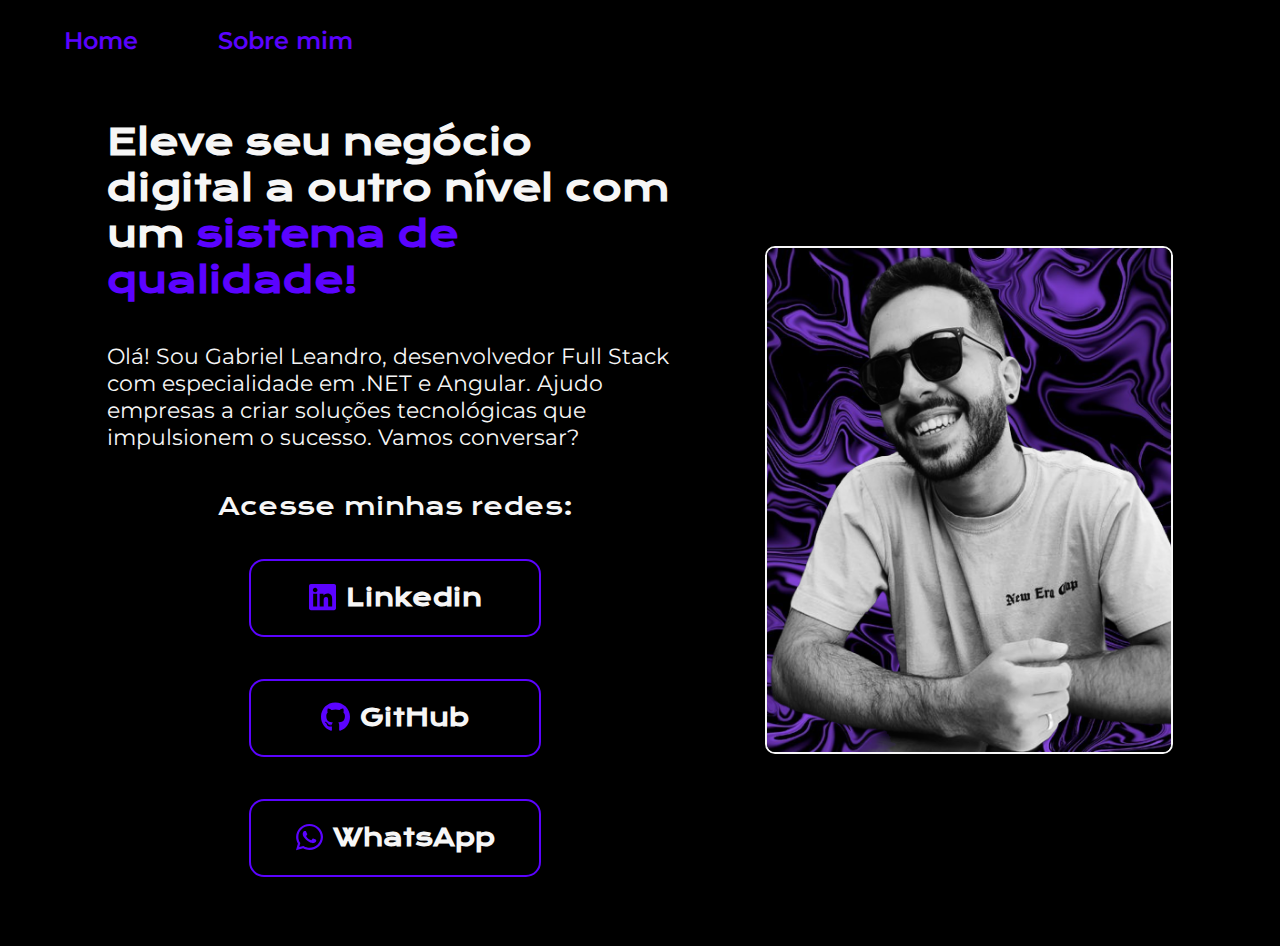
<file: index.html>
<!DOCTYPE html>
<html lang="pt-br">
  <head>
    <meta charset="UTF-8" />
    <meta http-equiv="X-UA-Compatible" content="IE=edge" />
    <meta name="viewport" content="width=device-width, initial-scale=1.0" />
    <title>Portifolio</title>
    <link rel="icon" href="img/favicon_icon.png" />
    <link rel="stylesheet" href="CSS/style.css" />
  </head>
  <body>
    <header class="menu">
      <nav class="menu_nav">
        <a class="menu_nav_link" href="index.html">Home</a>
        <a class="menu_nav_link" href="about.html">Sobre mim</a>
      </nav>
    </header>
    <main class="apresentacao">
      <section class="apresentacao_conteudo">
        <h1 class="apresentacao_conteudo_titulo">
          Eleve seu negócio digital a outro nível com um
          <strong>sistema de qualidade! </strong>
        </h1>
        <p class="apresentacao_conteudo_paragrafo">
          Olá! Sou Gabriel Leandro, desenvolvedor Full Stack com especialidade
          em .NET e Angular. Ajudo empresas a criar soluções tecnológicas que
          impulsionem o sucesso. Vamos conversar?
        </p>
        <div class="apresentacao_links">
          <h2 class="apresentacao_links_titulo">Acesse minhas redes:</h2>
          <a
            class="apresentacao_links_botao"
            href="https://www.linkedin.com/in/gabriel-leandrods/"
            target="_blank"
          >
            <img src="img/linkedin.svg" alt="Icone Instagram" />
            Linkedin</a
          >
          <a
            class="apresentacao_links_botao"
            href="https://github.com/Gabriel-Leandr0"
            target="_blank"
          >
            <img src="img/github.svg" alt="Icone GitHub" />
            GitHub</a
          >
          <a
            class="apresentacao_links_botao"
            href="https://wa.link/47d6nf"
            target="_blank"
          >
            <img src="img/whatsapp.svg" alt="Icone WhatsApp" />
            WhatsApp</a
          >
        </div>
      </section>
      <img
        class="apresentacao_imagem"
        src="img/foto_gabriel_leandro.png"
        alt="Foto do Gabriel Leandro"
      />
    </main>
  </body>
</html>
</file>
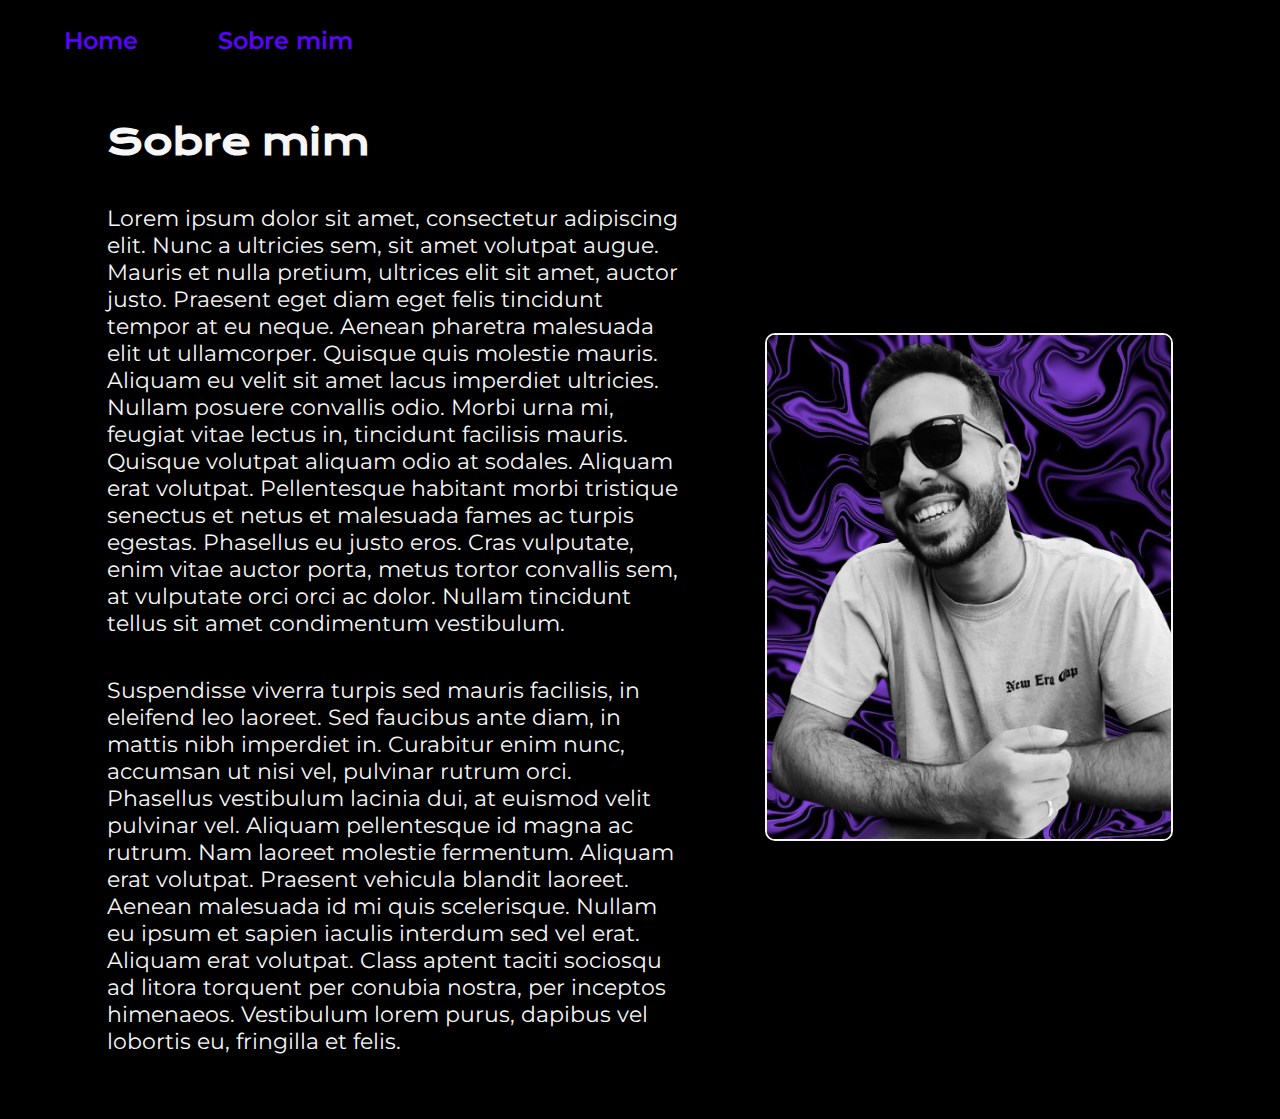
<file: about.html>
<!DOCTYPE html>
<html lang="pt-br">
  <head>
    <meta charset="UTF-8" />
    <meta http-equiv="X-UA-Compatible" content="IE=edge" />
    <meta name="viewport" content="width=device-width, initial-scale=1.0" />
    <title>Sobre mim</title>
    <link rel="icon" href="img/favicon_icon.png" />
    <link rel="stylesheet" href="CSS/style.css" />
  </head>

  <body>
    <header class="menu">
      <nav class="menu_nav">
        <a class="menu_nav_link" href="index.html">Home</a>
        <a class="menu_nav_link" href="about.html">Sobre mim</a>
      </nav>
    </header>
    <main class="apresentacao">

    <section class="apresentacao_conteudo">
      <h1 class="apresentacao_conteudo_titulo">Sobre mim</h1>
      <p class="apresentacao_conteudo_paragrafo">
        Lorem ipsum dolor sit amet, consectetur adipiscing elit. Nunc a ultricies sem, sit amet volutpat augue. Mauris et nulla pretium, ultrices elit sit amet, auctor justo. Praesent eget diam eget felis tincidunt tempor at eu neque. Aenean pharetra malesuada elit ut ullamcorper. Quisque quis molestie mauris. Aliquam eu velit sit amet lacus imperdiet ultricies. Nullam posuere convallis odio. Morbi urna mi, feugiat vitae lectus in, tincidunt facilisis mauris. Quisque volutpat aliquam odio at sodales. Aliquam erat volutpat. Pellentesque habitant morbi tristique senectus et netus et malesuada fames ac turpis egestas. Phasellus eu justo eros. Cras vulputate, enim vitae auctor porta, metus tortor convallis sem, at vulputate orci orci ac dolor. Nullam tincidunt tellus sit amet condimentum vestibulum.
      </p>
      <p class="apresentacao_conteudo_paragrafo">
        Suspendisse viverra turpis sed mauris facilisis, in eleifend leo laoreet. Sed faucibus ante diam, in mattis nibh imperdiet in. Curabitur enim nunc, accumsan ut nisi vel, pulvinar rutrum orci. Phasellus vestibulum lacinia dui, at euismod velit pulvinar vel. Aliquam pellentesque id magna ac rutrum. Nam laoreet molestie fermentum. Aliquam erat volutpat. Praesent vehicula blandit laoreet. Aenean malesuada id mi quis scelerisque. Nullam eu ipsum et sapien iaculis interdum sed vel erat. Aliquam erat volutpat. Class aptent taciti sociosqu ad litora torquent per conubia nostra, per inceptos himenaeos. Vestibulum lorem purus, dapibus vel lobortis eu, fringilla et felis.
      </p>
    </section>

    <img
    class="apresentacao_imagem"
    src="img/foto_gabriel_leandro.png"
    alt="Foto do Gabriel Leandro"
  />
  </main>
  
  </body>
</html>
</file>
<file: CSS/style.css>
@import url('https://fonts.googleapis.com/css2?family=Krona+One&family=Montserrat:ital,wght@0,100..900;1,100..900&display=swap');

:root{
    --cor-primaria: #5b03ff;
    --cor-secundaria: #000000;
    --cor-terciaria: #F6F6F6;

    --fonte-titulo: 'Krona One', sans-serif;
    --fonte-paragrafo: 'Montserrat', sans-serif;
}

*{
    margin: 0;
    padding: 0;
    justify-content: center;
}

body{
    background-color: var(--cor-secundaria);
    color: var(--cor-terciaria);
}

.menu{
    padding: 2% 0% 0% 5%;
}

.menu_nav{
    display: flex;
    justify-content: start;
    align-items: center;
    gap: 80px;

}

.menu_nav_link{
    font-family: var(--fonte-paragrafo);
    font-size: 1.5rem;
    font-weight: 600;
    color: var(--cor-primaria);
    text-decoration: none;
}

strong{
    color: var(--cor-primaria);
}

.apresentacao{
    padding: 5%;
    display: flex;
    align-items: center;
    gap: 82px
}

.apresentacao_conteudo{
    width: 50%;
    display: flex;
    flex-direction: column;
    gap: 40px;
}

.apresentacao_conteudo_titulo{
    font-size: 2.25rem;
    font-family: var(--fonte-titulo);
}

.apresentacao_conteudo_paragrafo{
    font-size: 1.37rem;
    font-family: var(--fonte-paragrafo);
}

.apresentacao_links_titulo{
    font-size: 1.5rem;
    font-family: var(--fonte-titulo);
    font-weight: 400;
}

.apresentacao_links{
    display: flex;
    flex-direction: column;
    justify-content: space-between;
    align-items: center;
    gap: 32px;
}

.apresentacao_links img {
    height: 30px;
}

.apresentacao_links_botao{
    display: flex;
    justify-content: center;
    gap: 10px;
    width: 50%;
    font-size: 1.5rem;
    border-radius: 15px;
    text-align: center;
    border: solid 2px;   
    border-color: var(--cor-primaria);
    background-color:var(--cor-secundaria);
    color: var(--cor-terciaria);
    padding: 21.5px 0;
    text-decoration: none;
    font-family: var(--fonte-titulo);
    font-weight: 600;
    margin: 5px;
}

.apresentacao_links_botao:hover{
    color: var(--cor-primaria);
}

.apresentacao_imagem {
    width: 35%;
    border-radius: 10px;
    border: 2px solid var(--cor-terciaria);
   
  }

@media (max-width: 1024px){

    .menu{
        padding: 5%;
    }

    .menu_nav{
        justify-content: center;
        width: auto;
    }

    .menu_nav_link{
        width: auto;
    }

    .apresentacao{
        flex-direction: column-reverse;
        padding: 5%;
    }

    .apresentacao_conteudo{
        width: auto;
    }

    .apresentacao_imagem{
        width: 75%;
    }

    .apresentacao_links{
        width: auto;
    }

    .apresentacao_links_botao{
        width: 70%;
    }

}
</file>
